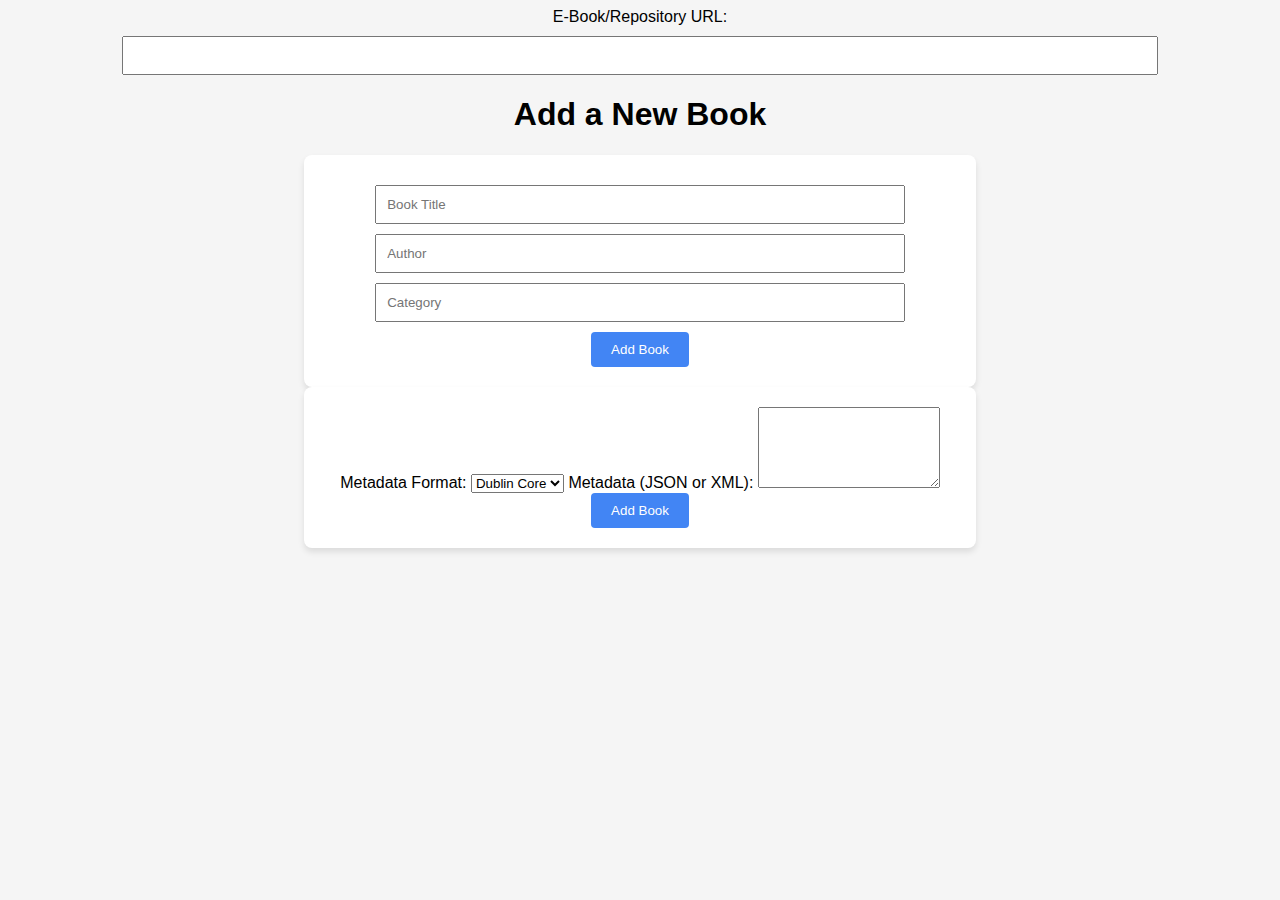
<file: templates/add_book.html>
<!-- add_book.html -->
<!DOCTYPE html>
<html lang="en">
<head>
    <meta charset="UTF-8">
    <meta name="viewport" content="width=device-width, initial-scale=1.0">
    <title>Add Book</title>
    
    <label for="digital_content_url">E-Book/Repository URL:</label>
<input type="url" name="digital_content_url" id="digital_content_url">
    
    <style>
        body {
            font-family: Arial, sans-serif;
            text-align: center;
            background-color: #f5f5f5;
        }
        form {
            margin-top: 50px;
            background-color: white;
            padding: 20px;
            border-radius: 8px;
            width: 50%;
            margin: auto;
            box-shadow: 0 4px 6px rgba(0, 0, 0, 0.1);
        }
        input {
            display: block;
            margin: 10px auto;
            padding: 10px;
            width: 80%;
        }
        button {
            padding: 10px 20px;
            background-color: #4285F4;
            color: white;
            border: none;
            border-radius: 4px;
        }
        button:hover {
            background-color: #357AE8;
        }
    </style>
</head>
<body>
    <h1>Add a New Book</h1>
    <form action="/add_book" method="POST">
        <input type="text" name="title" placeholder="Book Title" required>
        <input type="text" name="author" placeholder="Author" required>
        <input type="text" name="category" placeholder="Category" required>
        <button type="submit">Add Book</button>
    </form>
    <form method="POST">
        <!-- Other book details -->
        <label for="metadata_format">Metadata Format:</label>
        <select name="metadata_format" id="metadata_format">
            <option value="Dublin Core">Dublin Core</option>
            <option value="MARC21">MARC21</option>
        </select>
        <label for="metadata">Metadata (JSON or XML):</label>
        <textarea name="metadata" id="metadata" rows="5"></textarea>
        <button type="submit">Add Book</button>
    </form>
</body>
</html>
</file>
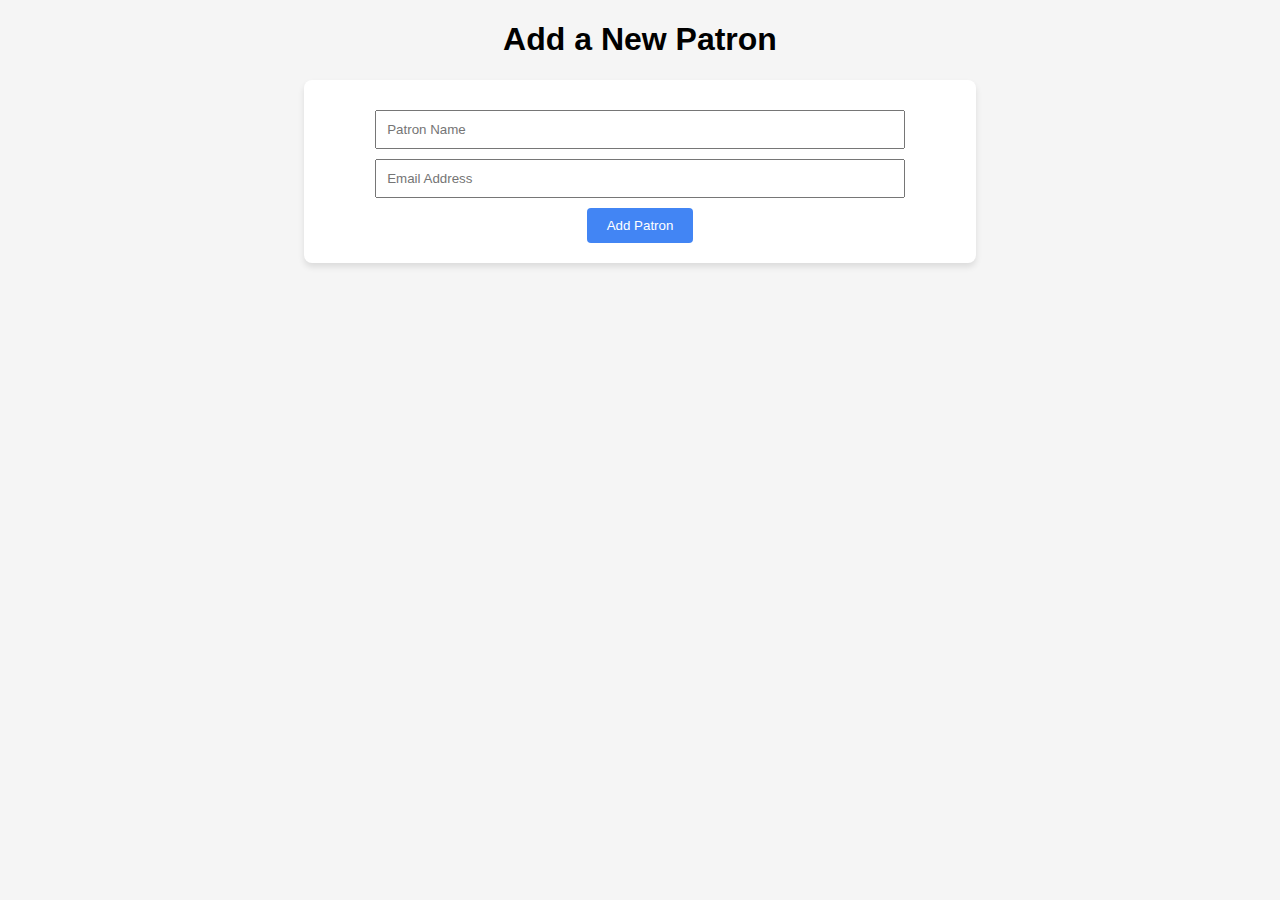
<file: templates/add_patron.html>
<!-- add_patron.html -->
<!DOCTYPE html>
<html lang="en">
<head>
    <meta charset="UTF-8">
    <meta name="viewport" content="width=device-width, initial-scale=1.0">
    <title>Add Patron</title>
    <style>
        body {
            font-family: Arial, sans-serif;
            text-align: center;
            background-color: #f5f5f5;
        }
        form {
            margin-top: 50px;
            background-color: white;
            padding: 20px;
            border-radius: 8px;
            width: 50%;
            margin: auto;
            box-shadow: 0 4px 6px rgba(0, 0, 0, 0.1);
        }
        input {
            display: block;
            margin: 10px auto;
            padding: 10px;
            width: 80%;
        }
        button {
            padding: 10px 20px;
            background-color: #4285F4;
            color: white;
            border: none;
            border-radius: 4px;
        }
        button:hover {
            background-color: #357AE8;
        }
    </style>
</head>
<body>
    <h1>Add a New Patron</h1>
    <form action="/add_patron" method="POST">
        <input type="text" name="name" placeholder="Patron Name" required>
        <input type="email" name="email" placeholder="Email Address" required>
        <button type="submit">Add Patron</button>
    </form>
</body>
</html>
</file>
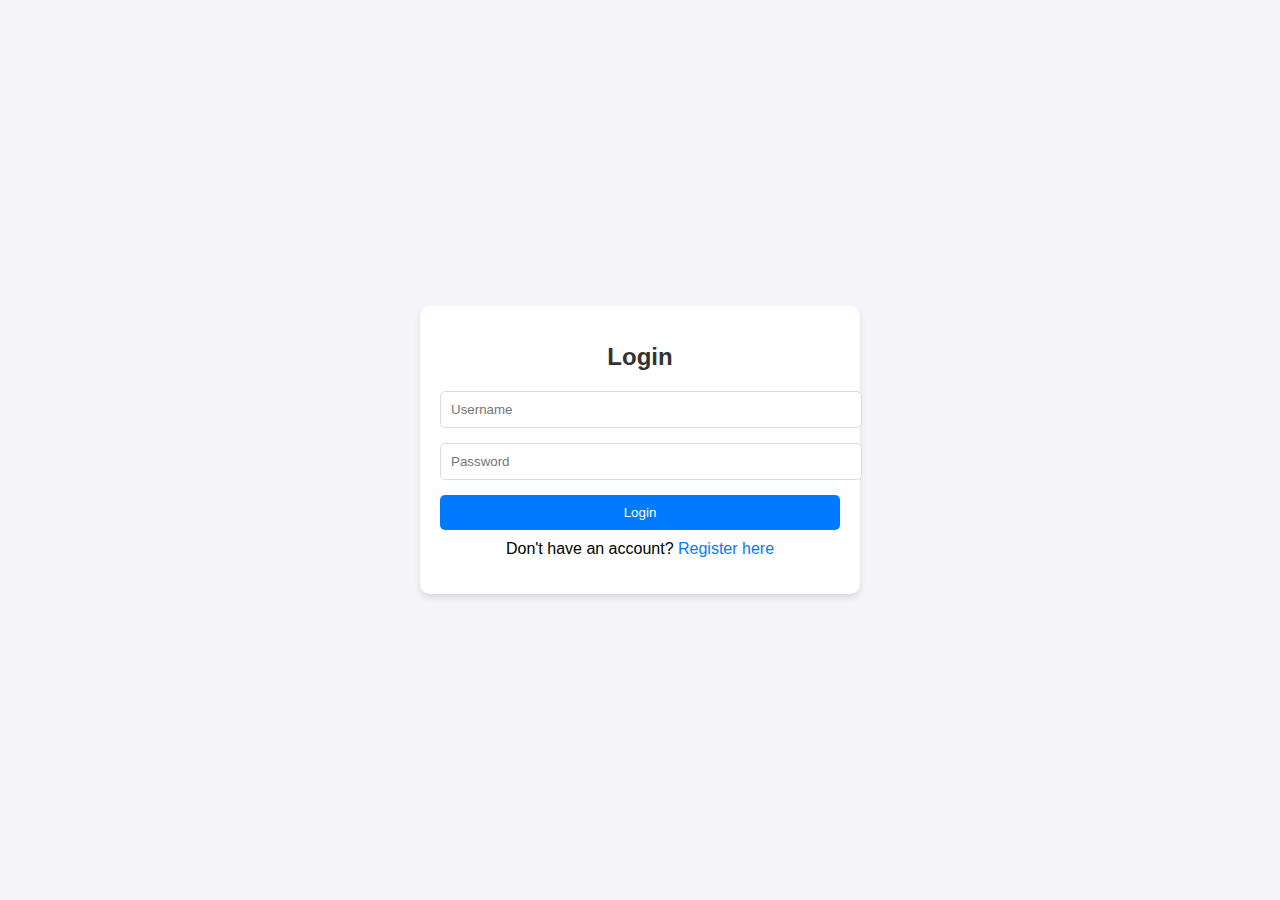
<file: templates/login.html>
<!DOCTYPE html>
<html lang="en">
<head>
    <meta charset="UTF-8">
    <meta name="viewport" content="width=device-width, initial-scale=1.0">
    <title>Login</title>
    <style>
        body {
            font-family: Arial, sans-serif;
            background-color: #f4f4f9;
            margin: 0;
            padding: 0;
            display: flex;
            justify-content: center;
            align-items: center;
            height: 100vh;
        }
        .form-container {
            background: white;
            padding: 20px;
            border-radius: 10px;
            box-shadow: 0 4px 6px rgba(0, 0, 0, 0.1);
            width: 100%;
            max-width: 400px;
        }
        .form-container h1 {
            margin-bottom: 20px;
            font-size: 24px;
            color: #333;
            text-align: center;
        }
        .form-container input {
            width: 100%;
            padding: 10px;
            margin-bottom: 15px;
            border: 1px solid #ddd;
            border-radius: 5px;
        }
        .form-container button {
            width: 100%;
            padding: 10px;
            background-color: #007bff;
            color: white;
            border: none;
            border-radius: 5px;
            cursor: pointer;
        }
        .form-container button:hover {
            background-color: #0056b3;
        }
        .form-container p {
            margin-top: 10px;
            text-align: center;
        }
        .form-container p a {
            color: #007bff;
            text-decoration: none;
        }
    </style>
</head>
<body>
    <div class="form-container">
        <h1>Login</h1>
        <form action="/login" method="POST">
            <input type="text" name="username" placeholder="Username" required>
            <input type="password" name="password" placeholder="Password" required>
            <button type="submit">Login</button>
        </form>
        <p>Don't have an account? <a href="/register">Register here</a></p>
    </div>
</body>
</html>
</file>
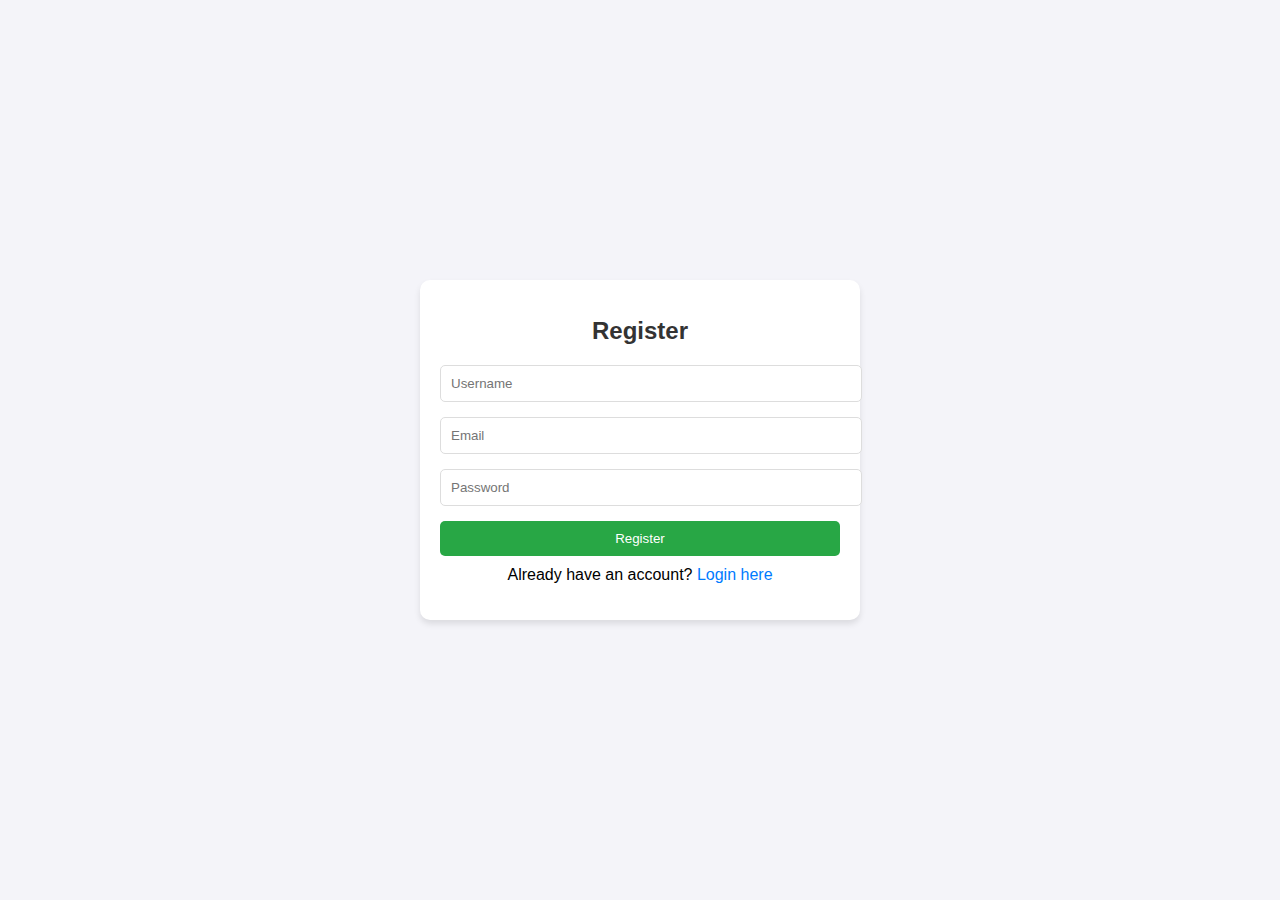
<file: templates/register.html>
<!-- register.html -->
<!DOCTYPE html>
<html lang="en">
<head>
    <meta charset="UTF-8">
    <meta name="viewport" content="width=device-width, initial-scale=1.0">
    <title>Register</title>
    <style>
        body {
            font-family: Arial, sans-serif;
            background-color: #f4f4f9;
            margin: 0;
            padding: 0;
            display: flex;
            justify-content: center;
            align-items: center;
            height: 100vh;
        }
        .form-container {
            background: white;
            padding: 20px;
            border-radius: 10px;
            box-shadow: 0 4px 6px rgba(0, 0, 0, 0.1);
            width: 100%;
            max-width: 400px;
        }
        .form-container h1 {
            margin-bottom: 20px;
            font-size: 24px;
            color: #333;
            text-align: center;
        }
        .form-container input {
            width: 100%;
            padding: 10px;
            margin-bottom: 15px;
            border: 1px solid #ddd;
            border-radius: 5px;
        }
        .form-container button {
            width: 100%;
            padding: 10px;
            background-color: #28a745;
            color: white;
            border: none;
            border-radius: 5px;
            cursor: pointer;
        }
        .form-container button:hover {
            background-color: #218838;
        }
        .form-container p {
            margin-top: 10px;
            text-align: center;
        }
        .form-container p a {
            color: #007bff;
            text-decoration: none;
        }
    </style>
</head>
<body>
    <div class="form-container">
        <h1>Register</h1>
        <form action="/register" method="POST">
            <input type="text" name="username" placeholder="Username" required>
            <input type="email" name="email" placeholder="Email" required>
            <input type="password" name="password" placeholder="Password" required>
            <button type="submit">Register</button>
        </form>
        <p>Already have an account? <a href="/login">Login here</a></p>
    </div>
</body>
</html>
</file>
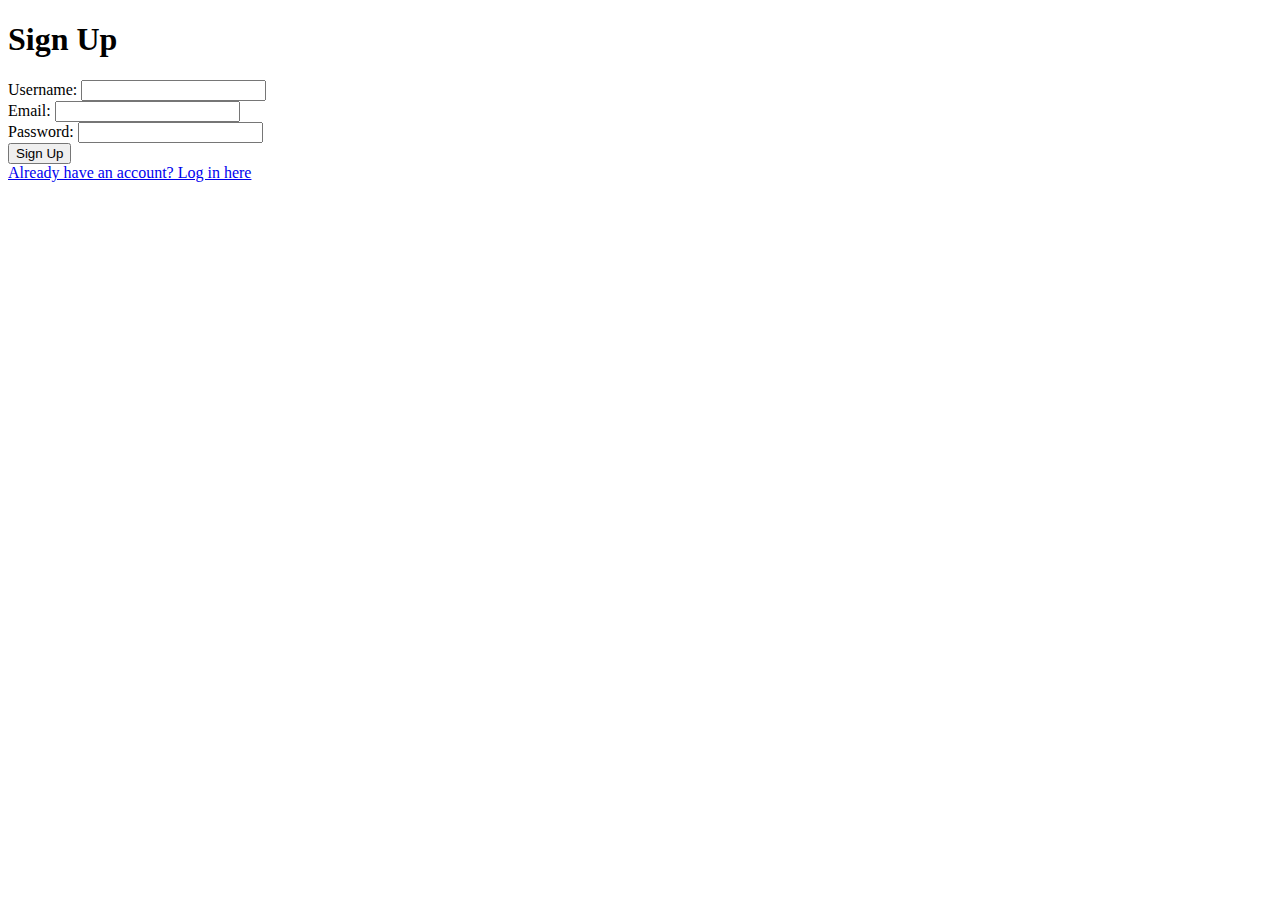
<file: templates/sign_up.html>
<!-- sign_up.html -->
<!DOCTYPE html>
<html lang="en">
<head>
    <meta charset="UTF-8">
    <meta name="viewport" content="width=device-width, initial-scale=1.0">
    <title>Sign Up</title>
</head>
<body>
    <h1>Sign Up</h1>
    <form method="post" action="/sign_up">
        <label for="username">Username:</label>
        <input type="text" id="username" name="username" required><br>
        <label for="email">Email:</label>
        <input type="email" id="email" name="email" required><br>
        <label for="password">Password:</label>
        <input type="password" id="password" name="password" required><br>
        <button type="submit">Sign Up</button>
    </form>
    <a href="/login">Already have an account? Log in here</a>
</body>
</html>
</file>
